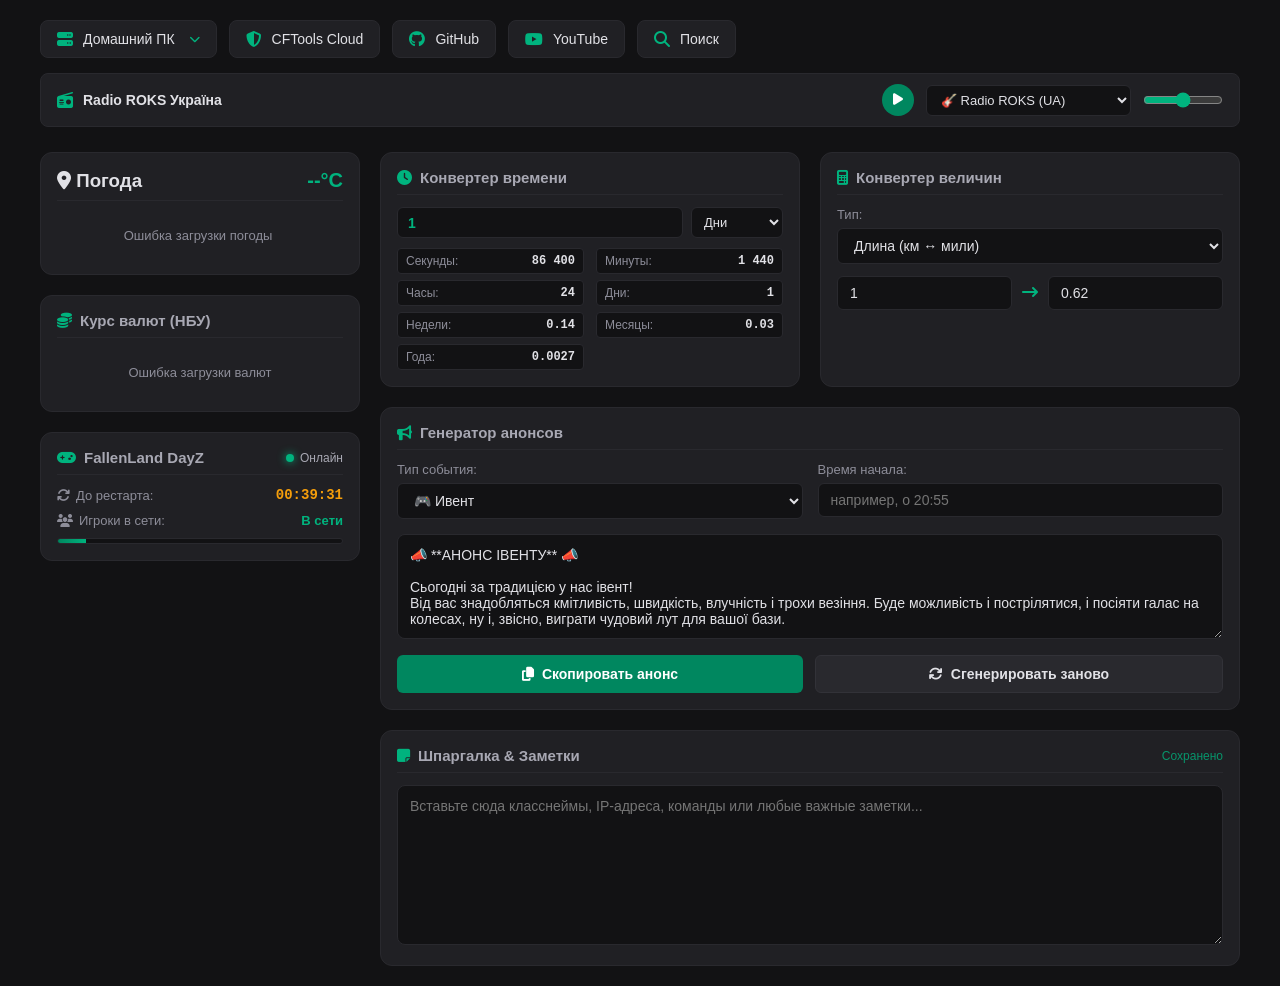
<file: index.html>
<!DOCTYPE html>
<html lang="ru">
<head>
  <meta charset="UTF-8">
  <meta name="viewport" content="width=device-width, initial-scale=1.0">
  <title>Мой Dashboard</title>
  
  <!-- Иконки FontAwesome -->
  <link rel="stylesheet" href="https://cdnjs.cloudflare.com/ajax/libs/font-awesome/6.4.0/css/all.min.css">
  
  <!-- Подключаем CSS -->
  <link rel="stylesheet" href="css/style.css">
</head>
<body>

  <!-- ВЕРХНИЙ БЛОК: НАВИГАЦИЯ И РАДИО-ПЛЕЕР -->
  <header class="top-header">
    <nav class="top-bookmarks">
      <!-- ВЫПАДАЮЩЕЕ МЕНЮ: ДОМАШНИЙ ПК -->
      <div class="dropdown">
        <button class="bookmark-card dropdown-btn">
          <i class="fa-solid fa-server"></i>
          <span>Домашний ПК</span>
          <i class="fa-solid fa-chevron-down arrow-icon"></i>
        </button>
        <div class="dropdown-content">
          <a href="http://100.91.80.111" target="_blank">
            <i class="fa-solid fa-hard-drive"></i>
            <span>Основной сервер</span>
          </a>
          <a href="private-card.html">
            <i class="fa-solid fa-credit-card"></i>
            <span>Приватная карточка</span>
          </a>
        </div>
      </div>

      <a href="https://app.cftools.cloud/dashboard/6994888d1ec33d14c9d49cfc" target="_blank" class="bookmark-card">
        <i class="fa-solid fa-shield-halved"></i>
        <span>CFTools Cloud</span>
      </a>
      <a href="https://github.com" target="_blank" class="bookmark-card">
        <i class="fa-brands fa-github"></i>
        <span>GitHub</span>
      </a>
      <a href="https://youtube.com" target="_blank" class="bookmark-card">
        <i class="fa-brands fa-youtube"></i>
        <span>YouTube</span>
      </a>
      <a href="https://google.com" target="_blank" class="bookmark-card">
        <i class="fa-solid fa-magnifying-glass"></i>
        <span>Поиск</span>
      </a>
    </nav>

    <!-- МИНИ РАДИО ПЛЕЕР -->
    <div class="radio-player-widget">
      <div class="radio-info">
        <i class="fa-solid fa-radio radio-icon"></i>
        <span id="radio-station-name">Radio ROKS Україна</span>
      </div>
      <div class="radio-controls">
        <button id="radio-play-btn" class="radio-btn"><i class="fa-solid fa-play"></i></button>
        <select id="radio-select">
          <option value="roks_ua" selected>🎸 Radio ROKS (UA)</option>
          <option value="rock_planet">⚡ Planet Rock (UK)</option>
          <option value="radio_nv">🎙️ Радіо NV (Разговорное)</option>
          <option value="latina">💃 Radio Latina Hits</option>
          <option value="country">🤠 US Country Radio</option>
          <option value="classical">🎻 Classic FM / Classical</option>
          <option value="lofi">☕ Lofi Hip-Hop</option>
          <option value="relax">🌿 Relax & Chill</option>
          <option value="synthwave">🌆 Synthwave / Retro</option>
        </select>
        <input type="range" id="radio-volume" min="0" max="1" step="0.05" value="0.5">
      </div>
      <audio id="audio-element"></audio>
    </div>
  </header>

  <!-- ОСНОВНАЯ СЕТКА ДАШБОРДА -->
  <main class="dashboard-grid">
    
    <!-- СЛЕВА: ПОГОДА, ВАЛЮТЫ И СЕРВЕР -->
    <aside class="sidebar-column">
      
      <!-- 1. ВИДЖЕТ ПОГОДЫ -->
      <section class="widget weather-widget">
        <div class="weather-header">
          <h3><i class="fa-solid fa-location-dot"></i> Погода</h3>
          <span id="current-temp" class="current-temp">--°C</span>
        </div>
        <div class="hourly-forecast" id="hourly-forecast">
          <div class="loading">Загрузка погоды...</div>
        </div>
      </section>

      <!-- 2. ВИДЖЕТ КУРСОВ ВАЛЮТ -->
      <section class="widget currency-widget">
        <div class="widget-header">
          <h3><i class="fa-solid fa-coins"></i> Курс валют (НБУ)</h3>
        </div>
        <div class="currency-list" id="currency-list">
          <div class="loading">Загрузка курсов...</div>
        </div>
      </section>

      <!-- 3. ВИДЖЕТ СТАТУСА СЕРВЕРА DAYZ -->
      <section class="widget server-widget">
        <div class="widget-header">
          <h3><i class="fa-solid fa-gamepad"></i> FallenLand DayZ</h3>
          <div class="status-badge">
            <span class="status-dot online" id="server-dot"></span>
            <span id="server-status-text">Загрузка...</span>
          </div>
        </div>
        <div class="server-status-body">
          <div class="server-item">
            <span class="item-label"><i class="fa-solid fa-arrows-rotate"></i> До рестарта:</span>
            <span class="item-value highlight-time" id="server-time">--:--:--</span>
          </div>
          <div class="server-item">
            <span class="item-label"><i class="fa-solid fa-users"></i> Игроки в сети:</span>
            <span class="item-value highlight-players" id="server-players">0 / 60</span>
          </div>
          <div class="progress-bar-bg">
            <div class="progress-bar-fill" id="player-progress" style="width: 0%;"></div>
          </div>
        </div>
      </section>

    </aside>

    <!-- СПРАВА: РАБОЧИЕ ИНСТРУМЕНТЫ -->
    <section class="main-content">
      
      <!-- ВЕРХНИЙ РЯД: УНИВЕРСАЛЬНЫЙ КОНВЕРТЕР ВРЕМЕНИ И КОНВЕРТЕР ВЕЛИЧИН -->
      <div class="tools-row">
        
        <!-- УНИВЕРСАЛЬНЫЙ КОНВЕРТЕР ВРЕМЕНИ -->
        <div class="widget sec-converter-widget">
          <div class="widget-header">
            <h3><i class="fa-solid fa-clock"></i> Конвертер времени</h3>
          </div>
          <div class="time-input-box">
            <input type="number" id="time-val-input" value="1" min="0" placeholder="Значение...">
            <select id="time-unit-select">
              <option value="seconds">Секунды</option>
              <option value="minutes">Минуты</option>
              <option value="hours">Часы</option>
              <option value="days" selected>Дни</option>
              <option value="weeks">Недели</option>
              <option value="months">Месяцы</option>
              <option value="years">Года</option>
            </select>
          </div>
          <div class="sec-results">
            <div class="sec-item"><span>Секунды:</span><strong id="res-sec">86 400</strong></div>
            <div class="sec-item"><span>Минуты:</span><strong id="res-min">1 440</strong></div>
            <div class="sec-item"><span>Часы:</span><strong id="res-hours">24</strong></div>
            <div class="sec-item"><span>Дни:</span><strong id="res-days">1</strong></div>
            <div class="sec-item"><span>Недели:</span><strong id="res-weeks">0.14</strong></div>
            <div class="sec-item"><span>Месяцы:</span><strong id="res-months">0.03</strong></div>
            <div class="sec-item"><span>Года:</span><strong id="res-years">0.0027</strong></div>
          </div>
        </div>

        <!-- КОНВЕРТЕР ВЕЛИЧИН -->
        <div class="widget converter-widget">
          <div class="widget-header">
            <h3><i class="fa-solid fa-calculator"></i> Конвертер величин</h3>
          </div>
          <div class="converter-body">
            <div class="input-group">
              <label>Тип:</label>
              <select id="conv-type">
                <option value="length">Длина (км ↔ мили)</option>
                <option value="weight">Вес (кг ↔ фунты)</option>
                <option value="temp">Температура (°C ↔ °F)</option>
              </select>
            </div>
            <div class="conv-inputs">
              <input type="number" id="conv-from-val" value="1" placeholder="0">
              <span class="conv-arrow"><i class="fa-solid fa-arrow-right-long"></i></span>
              <input type="number" id="conv-to-val" readonly placeholder="0">
            </div>
          </div>
        </div>

      </div>

      <!-- БЛОК 1: ГЕНЕРАТОР АНОНСОВ -->
      <div class="widget generator-widget">
        <div class="widget-header">
          <h3><i class="fa-solid fa-bullhorn"></i> Генератор анонсов</h3>
        </div>
        
        <div class="generator-controls">
          <div class="input-group">
            <label for="event-type">Тип события:</label>
            <select id="event-type">
              <option value="event">🎮 Ивент</option>
              <option value="noraid">🔨 Без рейд-тайма / Стройка & PVP</option>
              <option value="restart">🔄 Тех. работы / Перезапуск</option>
              <option value="wipe">💥 Вайп</option>
            </select>
          </div>

          <div class="input-group">
            <label for="event-time">Время начала:</label>
            <input type="text" id="event-time" placeholder="например, о 20:55">
          </div>
        </div>

        <div class="generator-output">
          <textarea id="announcement-text" readonly placeholder="Здесь появится сгенерированный текст..."></textarea>
          
          <div class="button-group">
            <button id="copy-btn" class="btn btn-primary"><i class="fa-solid fa-copy"></i> Скопировать анонс</button>
            <button id="regenerate-btn" class="btn btn-secondary"><i class="fa-solid fa-arrows-rotate"></i> Сгенерировать заново</button>
          </div>
        </div>
      </div>

      <!-- БЛОК 2: ШПАРГАЛКА И ЗАМЕТКИ -->
      <div class="widget notes-widget">
        <div class="widget-header">
          <h3><i class="fa-solid fa-note-sticky"></i> Шпаргалка & Заметки</h3>
          <span id="save-status" class="save-status">Сохранено</span>
        </div>
        <textarea id="quick-notes" placeholder="Вставьте сюда класснеймы, IP-адреса, команды или любые важные заметки..."></textarea>
      </div>

    </section>

  </main>

  <!-- Подключаем JS -->
  <script src="js/script.js"></script>
</body>
</html>
</file>
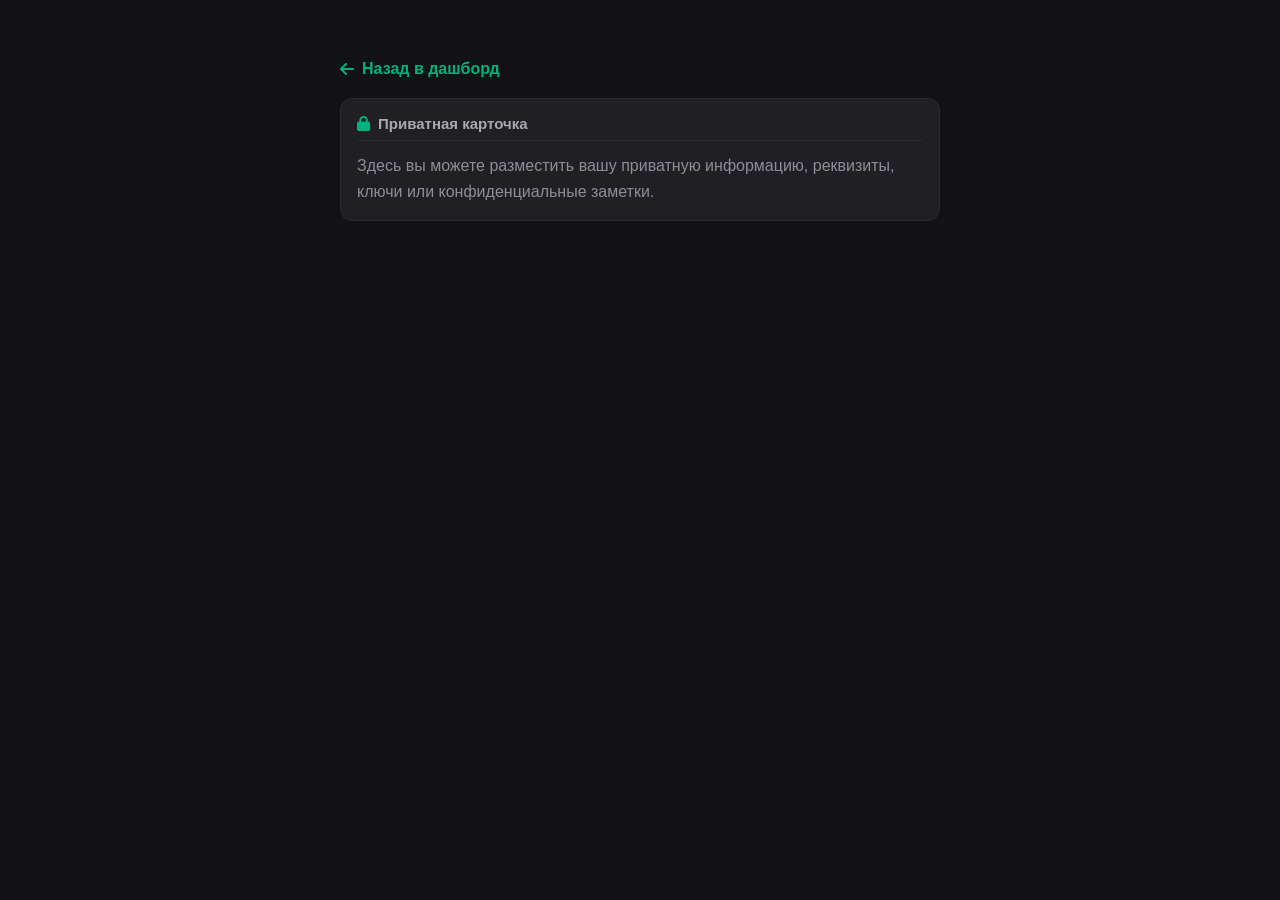
<file: private-card.html>
<!DOCTYPE html>
<html lang="ru">
<head>
  <meta charset="UTF-8">
  <meta name="viewport" content="width=device-width, initial-scale=1.0">
  <title>Приватная карточка</title>
  
  <link rel="stylesheet" href="https://cdnjs.cloudflare.com/ajax/libs/font-awesome/6.4.0/css/all.min.css">
  <link rel="stylesheet" href="css/style.css">
  
  <style>
    .card-container {
      max-width: 600px;
      margin: 40px auto;
    }
    .back-link {
      display: inline-flex;
      align-items: center;
      gap: 8px;
      color: #00b37e;
      text-decoration: none;
      font-weight: 600;
      margin-bottom: 20px;
    }
    .back-link:hover {
      text-decoration: underline;
    }
  </style>
</head>
<body>

  <div class="card-container">
    <a href="index.html" class="back-link"><i class="fa-solid fa-arrow-left"></i> Назад в дашборд</a>
    
    <div class="widget">
      <div class="widget-header">
        <h3><i class="fa-solid fa-lock"></i> Приватная карточка</h3>
      </div>
      <p style="color: #8d8d99; margin-top: 10px; line-height: 1.6;">
        Здесь вы можете разместить вашу приватную информацию, реквизиты, ключи или конфиденциальные заметки.
      </p>
    </div>
  </div>

</body>
</html>
</file>
<file: css/style.css>
/* ==========================================
   ОСНОВНЫЕ НАСТРОЙКИ СТРАНИЦЫ
   ========================================== */
* {
  box-sizing: border-box;
  margin: 0;
  padding: 0;
}

body {
  font-family: 'Segoe UI', Tahoma, Geneva, Verdana, sans-serif;
  background-color: #121214;
  color: #e1e1e6;
  padding: 20px;
}

/* ==========================================
   ВЕРХНИЙ БЛОК: НАВИГАЦИЯ И РАДИО-ПЛЕЕР
   ========================================== */
.top-header {
  display: flex;
  flex-direction: column;
  gap: 15px;
  max-width: 1200px;
  margin: 0 auto 25px auto;
}

.top-bookmarks {
  display: flex;
  flex-wrap: wrap;
  gap: 12px;
  justify-content: flex-start;
}

.bookmark-card {
  display: flex;
  align-items: center;
  gap: 10px;
  background-color: #202024;
  border: 1px solid #29292e;
  padding: 10px 16px;
  border-radius: 8px;
  color: #e1e1e6;
  text-decoration: none;
  font-size: 14px;
  font-weight: 500;
  transition: all 0.2s ease-in-out;
  cursor: pointer;
}

.bookmark-card:hover {
  background-color: #29292e;
  border-color: #00875f;
  transform: translateY(-2px);
  color: #ffffff;
}

.bookmark-card i {
  font-size: 16px;
  color: #00b37e;
}

/* Выпадающее меню */
.dropdown {
  position: relative;
  display: inline-block;
}

.dropdown-btn .arrow-icon {
  font-size: 11px;
  margin-left: 4px;
  transition: transform 0.2s;
}

.dropdown:hover .dropdown-btn .arrow-icon {
  transform: rotate(180deg);
}

.dropdown-content {
  display: none;
  position: absolute;
  top: 100%;
  left: 0;
  margin-top: 6px;
  background-color: #202024;
  min-width: 210px;
  box-shadow: 0px 8px 16px rgba(0, 0, 0, 0.4);
  border: 1px solid #29292e;
  border-radius: 8px;
  z-index: 1000;
  overflow: hidden;
}

.dropdown-content a {
  color: #e1e1e6;
  padding: 12px 16px;
  text-decoration: none;
  display: flex;
  align-items: center;
  gap: 10px;
  font-size: 13px;
  transition: background 0.2s;
}

.dropdown-content a:hover {
  background-color: #29292e;
  color: #00b37e;
}

.dropdown-content a i {
  color: #00b37e;
}

.dropdown:hover .dropdown-content {
  display: block;
}

/* Виджет Радио */
.radio-player-widget {
  display: flex;
  justify-content: space-between;
  align-items: center;
  background: #202024;
  border: 1px solid #29292e;
  padding: 10px 16px;
  border-radius: 8px;
}

.radio-info {
  display: flex;
  align-items: center;
  gap: 10px;
  font-size: 14px;
  font-weight: 600;
}

.radio-icon {
  color: #00b37e;
  font-size: 16px;
}

.radio-controls {
  display: flex;
  align-items: center;
  gap: 12px;
}

.radio-btn {
  background: #00875f;
  border: none;
  color: #fff;
  width: 32px;
  height: 32px;
  border-radius: 50%;
  cursor: pointer;
  display: flex;
  align-items: center;
  justify-content: center;
  transition: background 0.2s;
}

.radio-btn:hover {
  background: #00b37e;
}

.radio-controls select {
  background: #121214;
  border: 1px solid #29292e;
  color: #e1e1e6;
  padding: 6px 10px;
  border-radius: 6px;
  font-size: 13px;
  outline: none;
}

#radio-volume {
  width: 80px;
  accent-color: #00b37e;
  cursor: pointer;
}

/* ==========================================
   СЕТКА ДАШБОРДА
   ========================================== */
.dashboard-grid {
  display: grid;
  grid-template-columns: 320px 1fr;
  gap: 20px;
  max-width: 1200px;
  margin: 0 auto;
}

.sidebar-column {
  display: flex;
  flex-direction: column;
  gap: 20px;
}

.widget {
  background-color: #202024;
  border: 1px solid #29292e;
  border-radius: 12px;
  padding: 16px;
}

.widget-header {
  display: flex;
  justify-content: space-between;
  align-items: center;
  margin-bottom: 12px;
  border-bottom: 1px solid #29292e;
  padding-bottom: 8px;
}

.widget-header h3 {
  font-size: 15px;
  color: #a8a8b3;
  display: flex;
  align-items: center;
  gap: 8px;
}

.widget-header h3 i {
  color: #00b37e;
}

/* ==========================================
   ПОГОДА, ВАЛЮТА, СЕРВЕР (ЛЕВАЯ КОЛОНКА)
   ========================================== */
.weather-header {
  display: flex;
  justify-content: space-between;
  align-items: center;
  margin-bottom: 12px;
  border-bottom: 1px solid #29292e;
  padding-bottom: 8px;
}

.current-temp {
  font-size: 20px;
  font-weight: bold;
  color: #00b37e;
}

.hourly-forecast {
  display: flex;
  flex-direction: column;
  gap: 6px;
  max-height: 130px; 
  overflow-y: auto;
  padding-right: 4px;
}

.hour-item {
  display: flex;
  justify-content: space-between;
  align-items: center;
  background: #121214;
  padding: 6px 12px;
  border-radius: 6px;
  font-size: 13px;
}

.hour-item .time { color: #8d8d99; width: 50px; }
.hour-item .temp { font-weight: bold; color: #e1e1e6; width: 40px; text-align: right; }

.currency-list { display: flex; flex-direction: column; gap: 8px; }
.currency-item {
  display: flex;
  justify-content: space-between;
  align-items: center;
  background: #121214;
  padding: 8px 12px;
  border-radius: 8px;
  border: 1px solid #29292e;
}

.currency-flag { font-size: 16px; width: 24px; text-align: center; }
.currency-code { font-weight: 600; font-size: 13px; }
.currency-value { font-weight: 700; font-size: 14px; color: #00b37e; }

.status-badge { display: flex; align-items: center; gap: 6px; font-size: 12px; color: #a8a8b3; }
.status-dot { width: 8px; height: 8px; border-radius: 50%; display: inline-block; }
.status-dot.online { background-color: #00b37e; box-shadow: 0 0 8px #00b37e; }
.status-dot.offline { background-color: #e74c3c; }

.server-status-body { display: flex; flex-direction: column; gap: 10px; margin-top: 5px; }
.server-item { display: flex; justify-content: space-between; align-items: center; font-size: 13px; }
.server-item .item-label { color: #8d8d99; display: flex; align-items: center; gap: 6px; }
.highlight-time { color: #f59e0b; font-weight: 700; font-family: monospace; font-size: 14px; }
.highlight-players { color: #00b37e; font-weight: 700; }

.progress-bar-bg { width: 100%; height: 6px; background: #121214; border-radius: 4px; overflow: hidden; border: 1px solid #29292e; }
.progress-bar-fill { height: 100%; background: linear-gradient(90deg, #00875f, #00b37e); transition: width 0.5s ease; }

/* ==========================================
   ПРАВАЯ КОЛОНКА (ИНСТРУМЕНТЫ)
   ========================================== */
.main-content {
  display: flex;
  flex-direction: column;
  gap: 20px;
}

.tools-row {
  display: grid;
  grid-template-columns: 1fr 1fr;
  gap: 20px;
}

/* Виджет Универсального Конвертера Времени */
.time-input-box {
  display: flex;
  gap: 8px;
  margin-bottom: 10px;
}

.time-input-box input {
  flex: 1;
  background: #121214;
  border: 1px solid #29292e;
  color: #00b37e;
  font-weight: bold;
  padding: 6px 10px;
  border-radius: 6px;
  font-size: 14px;
  outline: none;
}

.time-input-box select {
  background: #121214;
  border: 1px solid #29292e;
  color: #e1e1e6;
  padding: 6px 8px;
  border-radius: 6px;
  font-size: 13px;
  outline: none;
}

.sec-results {
  display: grid;
  grid-template-columns: 1fr 1fr;
  gap: 6px 12px;
}

.sec-item {
  display: flex;
  justify-content: space-between;
  background: #121214;
  padding: 5px 8px;
  border-radius: 4px;
  font-size: 12px;
  border: 1px solid #29292e;
}

.sec-item span {
  color: #8d8d99;
}

.sec-item strong {
  color: #e1e1e6;
  font-family: monospace;
}

/* Виджет Конвертера величин */
.converter-body { display: flex; flex-direction: column; gap: 12px; }
.converter-body select,
.converter-body input {
  background: #121214;
  border: 1px solid #29292e;
  color: #e1e1e6;
  padding: 8px 12px;
  border-radius: 6px;
  font-size: 14px;
  outline: none;
}

.conv-inputs {
  display: flex;
  align-items: center;
  gap: 10px;
}

.conv-inputs input { flex: 1; width: 100%; }
.conv-arrow { color: #00b37e; }

/* Генератор и Заметки */
.generator-controls {
  display: flex;
  gap: 15px;
  margin-bottom: 15px;
}

.input-group {
  display: flex;
  flex-direction: column;
  gap: 6px;
  flex: 1;
}

.input-group label {
  font-size: 13px;
  color: #8d8d99;
}

.input-group select,
.input-group input {
  background: #121214;
  border: 1px solid #29292e;
  color: #e1e1e6;
  padding: 8px 12px;
  border-radius: 6px;
  font-size: 14px;
  outline: none;
}

.input-group select:focus,
.input-group input:focus {
  border-color: #00b37e;
}

.generator-output textarea,
.notes-widget textarea {
  width: 100%;
  background: #121214;
  border: 1px solid #29292e;
  color: #e1e1e6;
  border-radius: 8px;
  padding: 12px;
  font-family: inherit;
  font-size: 14px;
  resize: vertical;
  outline: none;
}

.generator-output textarea {
  height: 105px;
  margin-bottom: 12px;
}

.notes-widget textarea {
  height: 160px;
}

.generator-output textarea:focus,
.notes-widget textarea:focus {
  border-color: #00b37e;
}

.button-group {
  display: flex;
  gap: 12px;
}

.btn {
  border: none;
  padding: 10px 18px;
  border-radius: 6px;
  font-size: 14px;
  font-weight: 600;
  cursor: pointer;
  display: flex;
  align-items: center;
  justify-content: center;
  gap: 8px;
  transition: all 0.2s;
  flex: 1;
}

.btn-primary { background-color: #00875f; color: #ffffff; }
.btn-primary:hover { background-color: #00b37e; }
.btn-secondary { background-color: #29292e; color: #e1e1e6; border: 1px solid #323238; }
.btn-secondary:hover { background-color: #323238; color: #ffffff; }

.save-status {
  font-size: 12px;
  color: #00b37e;
  opacity: 0.8;
}

.loading { font-size: 13px; color: #8d8d99; text-align: center; padding: 15px 0; }

@media (max-width: 768px) {
  .dashboard-grid { grid-template-columns: 1fr; }
  .tools-row { grid-template-columns: 1fr; }
  .radio-player-widget { flex-direction: column; gap: 10px; align-items: flex-start; }
}
</file>
